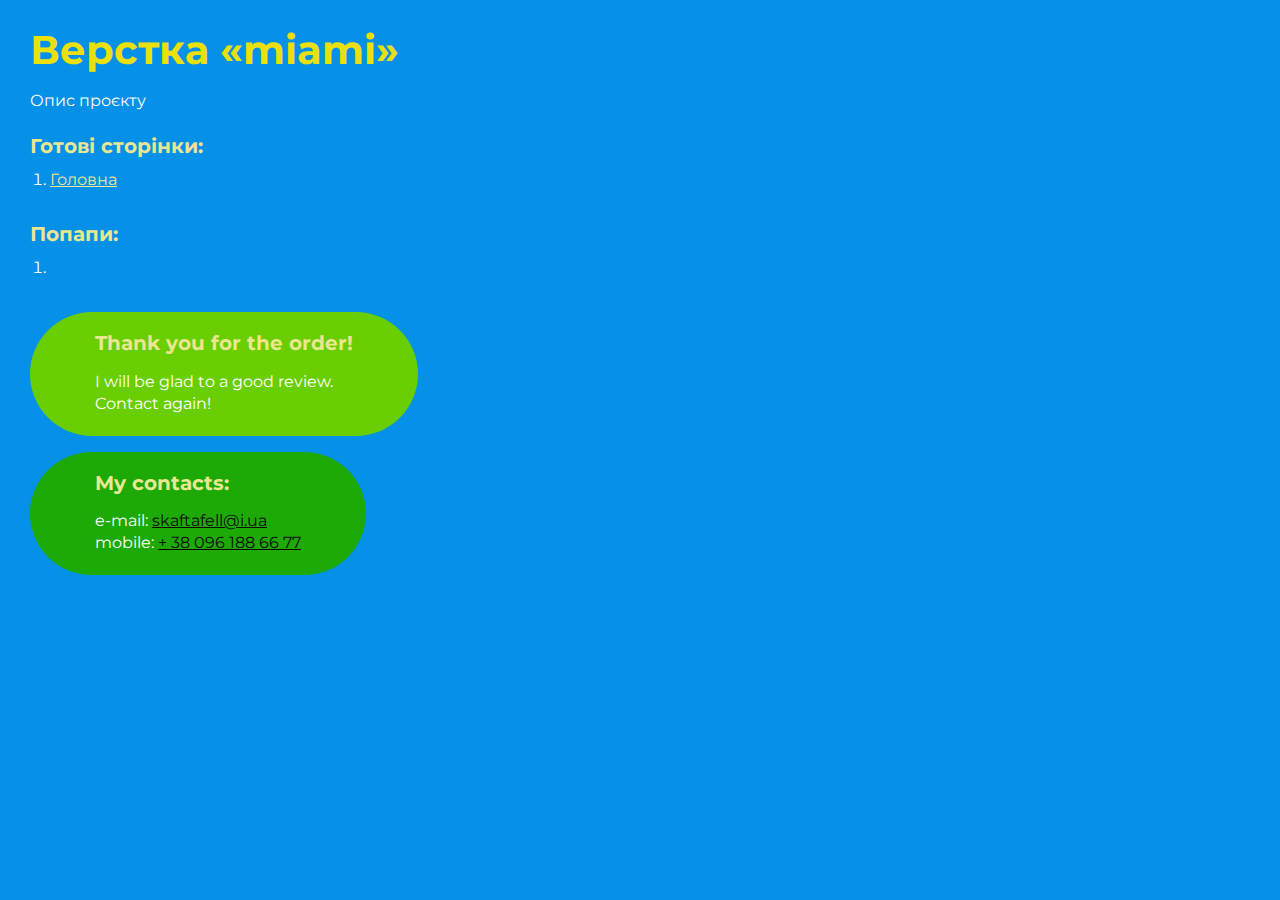
<file: index.html>
<!DOCTYPE html>
<html>

<head>
	<meta charset="UTF-8">
	<meta name="viewport" content="width=device-width, initial-scale=1.0">
	<title>Верстка «miami»</title>
</head>

<body>
	<div class="rootpage">
		<h1>Верстка «miami»</h1>
		<div class="rootpage__info">
			Опис проєкту
		</div>
		<h2>Готові сторінки:</h2>
		<ol class="rootpage__list">
			<li><a target="_blank" href="home.html">Головна</a></li>
		</ol>
		<h2>Попапи:</h2>
		<ol class="rootpage__list">
			<li><a target="_blank" href="home.html#"></a></li>
		</ol>
		<div class="rootpage__tnx">
			<h2>Thank you for the order!</h2>
			<p>I will be glad to a good review.</p>
			<p>Contact again!</p>
		</div>
		<div class="rootpage__contacts">
			<h2>My contacts:</h2>
			<p>e-mail: <a href="mailto:email@gmail.com">skaftafell@i.ua
				</a></p>
			<p>mobile: <a href="tel:+380961886666">+ 38 096 188 66 77</a></p>

		</div>
	</div>
</body>
<style>
	@charset "UTF-8";
	@import url("https://fonts.googleapis.com/css?family=Montserrat:regular,700&display=swap");

	*,
	*::before,
	*::after {
		padding: 0px;
		margin: 0px;
		border: 0px;
		box-sizing: border-box;
	}

	html,
	body {
		height: 100%;
		margin: 0;
		padding: 0;
		min-width: 320px;
		width: 100%;
		color: #fff;
		background-color: #0591e8;
	}

	body {
		font-family: Montserrat;
		font-size: 100%;
		line-height: 1;
		font-size: 1rem;
	}

	a {
		text-decoration: underline;
		color: #ebe691
	}

	a:visited {
		text-decoration: underline;
		color: #aaa768;
	}

	a:hover {
		text-decoration: none;
	}

	ul li {
		list-style: none;
	}

	img {
		vertical-align: top;
	}

	.wrapper {
		width: 100%;
		min-height: 100%;
		overflow: hidden;
	}

	.rootpage {
		padding: 30px;
		display: flex;
		flex-direction: column;
		align-items: flex-start;
	}

	@media (max-width: 767px) {
		.rootpage {
			padding: 30px 15px;
		}
	}

	h1 {
		color: #ebe009;
		font-size: 2.5rem;
		margin: 0px 0px 1.25rem 0px;
	}

	@media (max-width: 767px) {
		h1 {
			font-size: 1.85rem;
			margin: 0px 0px 1.25rem 0px;
		}
	}

	h2 {
		color: #ebe691;
		font-size: 1.25rem;
		margin: 0px 0px 1rem 0px;
	}

	@media (max-width: 767px) {
		h2 {
			font-size: 1.125rem;
			margin: 0px 0px 1rem 0px;
		}
	}

	.rootpage__info {
		line-height: 140%;
		margin: 0px 0px 1.5rem 0px;
	}

	.rootpage__list {
		margin: 0px 0px 2.25rem 1.25rem;
	}

	.rootpage__list li:not(:last-child) {
		margin: 0px 0px 15px 0px;
	}

	.rootpage__contacts,
	.rootpage__tnx {
		border-radius: 200px;
		padding: 20px 65px;
		line-height: 140%;
	}

	@media (max-width: 767px) {

		.rootpage__contacts,
		.rootpage__tnx {
			border-radius: 40px;
			padding: 20px;
		}
	}

	.rootpage__contacts {
		background: #1daa07;

	}

	.rootpage__contacts a {
		color: #100b03;
	}

	.rootpage__tnx {
		background: #69cf02;
		margin: 0px 0px 1rem 0px;
	}
</style>

</html>
</file>
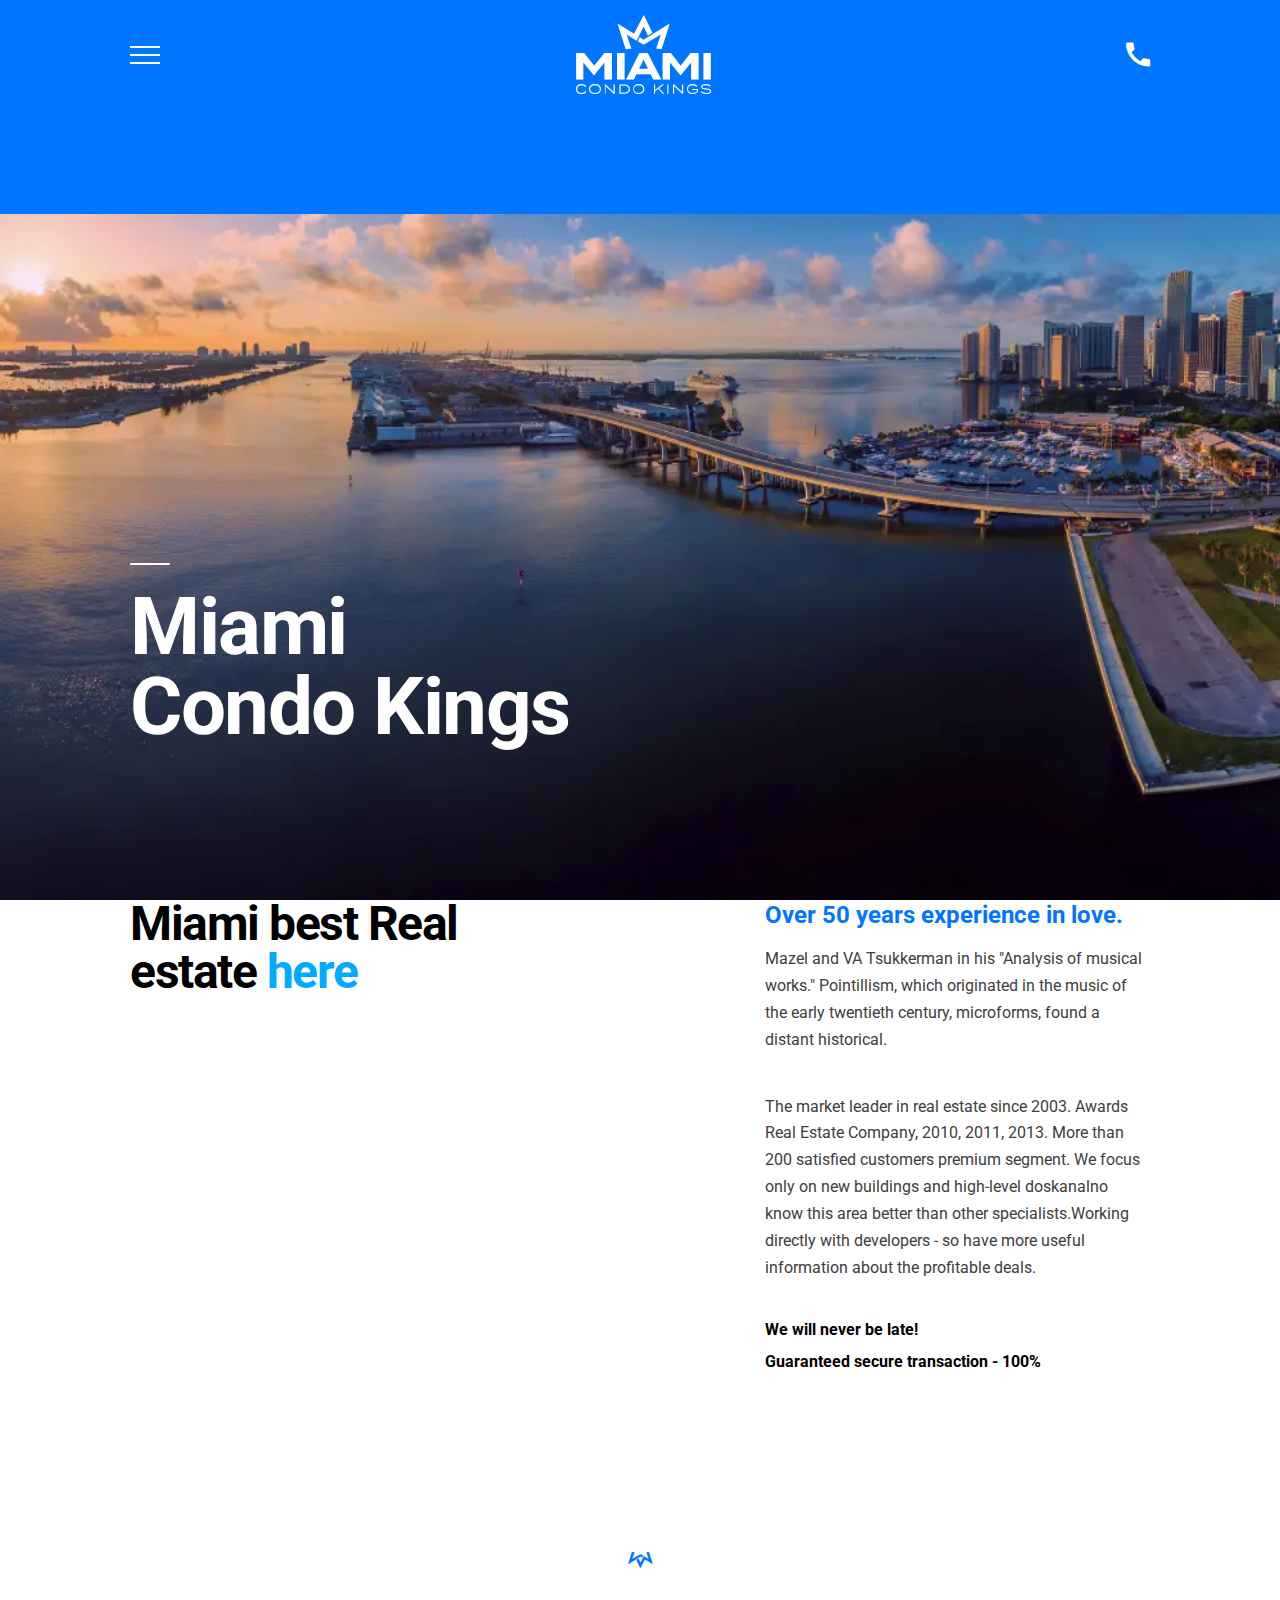
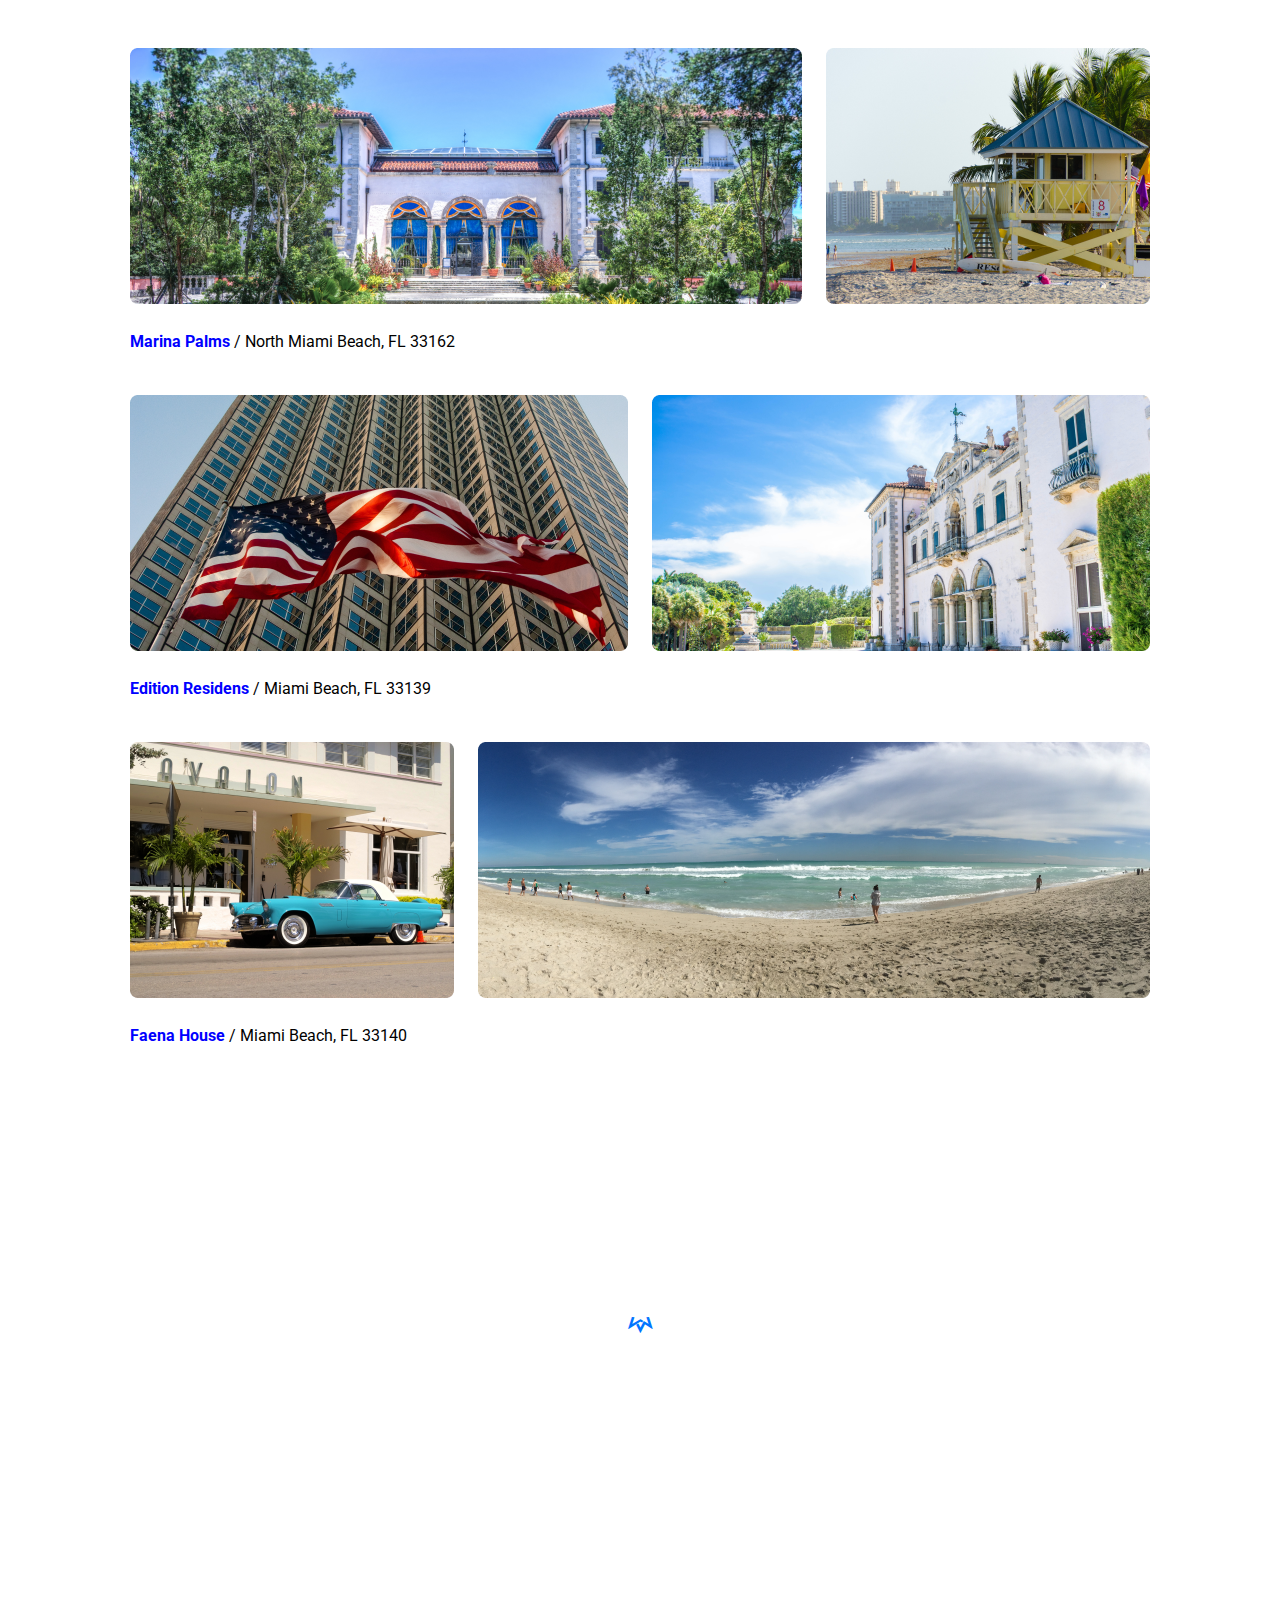
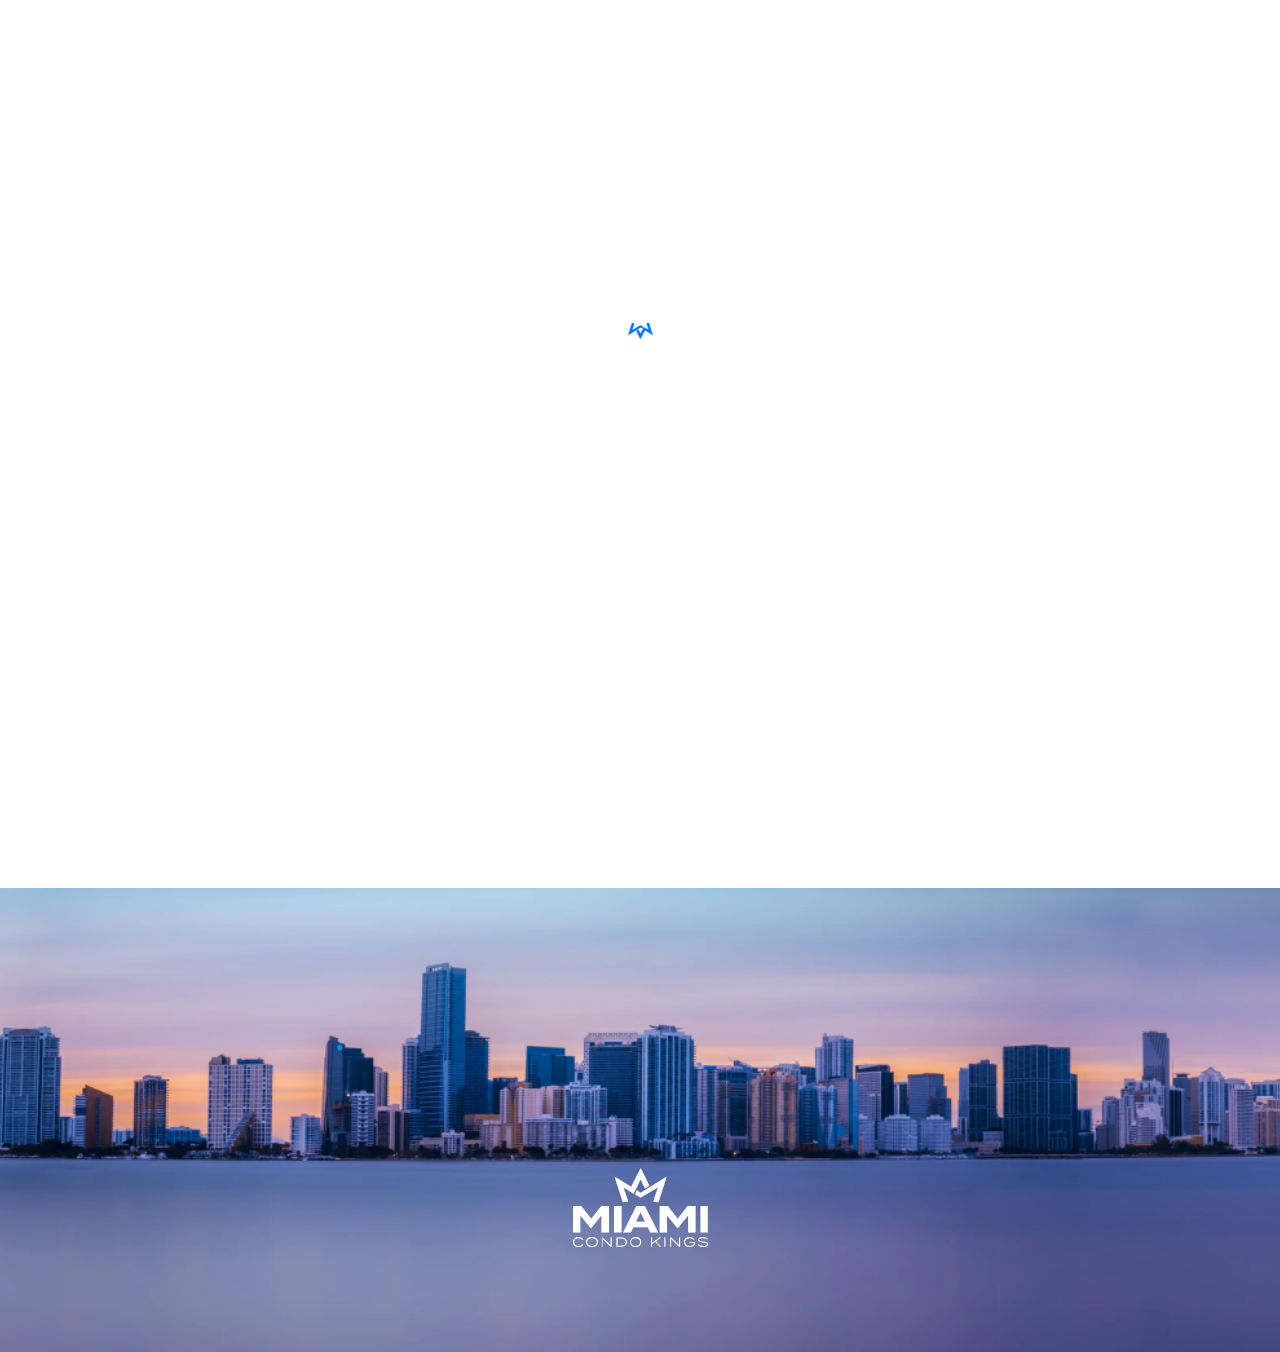
<file: home.html>
<!DOCTYPE html>
<html lang="en">

<head>
	<title>HomePage</title>
	<meta charset="UTF-8">
	<meta name="format-detection" content="telephone=no">
	<!-- <style>body{opacity: 0;}</style> -->
	<link rel="stylesheet" href="css/style.min.css?_v=20230104232112">
	<link rel="shortcut icon" href="favicon.ico">
	<!-- <meta name="robots" content="noindex, nofollow"> -->
	<meta name="viewport" content="width=device-width, initial-scale=1.0">
</head>

<body>
	<div class="wrapper">
		<header class="header">
			<div class="header__container">
				<div class="header__menu menu">

					<div class="menu__burger">
						<button class="menu__icon icon-menu">
							<span class="f"></span>
						</button>
					</div>

					<nav class="menu__nav">
						<ul class="menu__items">
							<li class="menu__item">
								<a class="menu__link" href="#">home</a>
							</li>
							<li class="menu__item">
								<a class="menu__link" href="">about us</a>
							</li>
							<li class="menu__item">
								<a class="menu__link" href="#">gallery</a>
							</li>
							<li class="menu__item">
								<a class="menu__link" href="#">testimonials</a>
							</li>
							<li class="menu__item">
								<a class="menu__link" href="#">contacts</a>
							</li>
						</ul>
						<div class="menu__action action">
							<div class="action__text">
								<span>+1 234 555-55-55</span>
							</div>
							<a href="tel:+12345555555" class="action__phone">
								call to order
							</a>
						</div>
					</nav>

					<div class="menu__logo logo">
						<a href="" class="logo__header _icon-logo"></a>
					</div>

					<div class="menu__call call">
						<a href="tel:+12345555555" class="call__phone _icon-phone">
							<span class="call__number">+1 234 555 55 55</span>
						</a>
					</div>


				</div>

			</div>
		</header>
		<main class="page">
			<section class="hero">
				<div class="hero__img">
					<picture><source srcset="img/main/hero.webp" type="image/webp"><img src="img/main/hero.png" alt="picture"></picture>
				</div>
				<div class="hero__container">
					<h1 class="hero__title">
						Miami <br> Condo Kings
					</h1>
				</div>

			</section>
			<section class="about">
				<div data-watch data-watch-treshold="0.8" class="about__container">
					<h2 class="about__title title">
						Miami best Real estate
						<span>here</span>
					</h2>
					<div class="about__content content">
						<h3 class="content__title">Over 50 years experience in love.</h3>
						<p class="content__text">Mazel and VA Tsukkerman in his "Analysis of musical works." Pointillism, which originated in the music of the early twentieth century, microforms, found a distant historical.</p>
						<p class="content__text">The market leader in real estate since 2003. Awards Real Estate Company, 2010, 2011, 2013. More than 200 satisfied customers premium segment. We focus only on new buildings and high-level doskanalno know this area better than other specialists.Working directly with developers - so have more useful information about the profitable deals.</p>
						<p class="content__text--bold">We will never be late!</p>
						<p class="content__text--bold">Guaranteed secure transaction - 100%</p>
					</div>
				</div>
			</section>
			<section class="gallery">
				<div data-watch data-watch-treshold="0.8" class="gallery__container">
					<h2 class="gallery__title title ">
						Gallery
					</h2>
					<div class="gallery__icon _icon-crown"></div>
					<div class="gallery__content">
						<div class="gallery__items">
							<div class="gallery__item">
								<div class="gallery__img-ibg gallery__img-ibg--01">
									<picture><source srcset="img/gallery/1.webp" type="image/webp"><img src="img/gallery/1.webp" alt="picture"></picture>
								</div>
								<div class="gallery__img-ibg gallery__img-ibg--02">
									<picture><source srcset="img/gallery/2.webp" type="image/webp"><img src="img/gallery/2.webp" alt="picture"></picture>
								</div>
							</div>
							<div class="gallery__text">
								<span>Marina Palms </span>
								/ North Miami Beach, FL 33162
							</div>
						</div>
						<div class="gallery__items _watcer-view" data-watch data-watch-treshold="0.3">
							<div class="gallery__item">
								<div class="gallery__img-ibg gallery__img-ibg--03">
									<picture><source srcset="img/gallery/3.webp" type="image/webp"><img src="img/gallery/3.webp" alt=""></picture>
								</div>
								<div class="gallery__img-ibg gallery__img-ibg--03">
									<picture><source srcset="img/gallery/4.webp" type="image/webp"><img src="img/gallery/4.webp" alt="picture"></picture>
								</div>
							</div>
							<div class="gallery__text">
								<span>Edition Residens </span>
								/ Miami Beach, FL 33139
							</div>
						</div>
						<div class="gallery__items _watcer-view" data-watch data-watch-treshold="0.3">
							<div class="gallery__item">
								<div class="gallery__img-ibg gallery__img-ibg--02">
									<picture><source srcset="img/gallery/5.webp" type="image/webp"><img class="r" src="img/gallery/5.webp" alt=""></picture>
								</div>
								<div class="gallery__img-ibg gallery__img-ibg--01">
									<picture><source srcset="img/gallery/6.webp" type="image/webp"><img src="img/gallery/6.webp" alt="picture"></picture>
								</div>
							</div>
							<div class="gallery__text">
								<span>Faena House</span>
								/ Miami Beach, FL 33140
							</div>
						</div>
					</div>
					<div class="gallery__action action-gallery">
						<a href="#" class="action-gallery__button">View all</a>
					</div>
				</div>
			</section>
			<section class="testimonials">
				<div data-watch data-watch-treshold="0.8" class="testimonials__container">
					<h2 class="testimonials__title title">
						Testimonials
					</h2>
					<div class="gallery__icon _icon-crown"></div>
					<div class="testimonials__items">
						<div class="testimonials__item item-testimonials">
							<article class="item-testimonials__body _watcher-view">
								<a href="" class="item-testimonials__image-ibg">
									<picture><source srcset="img/testimonials/1.webp" type="image/webp"><img src="img/testimonials/1.png" alt="picture"></picture>
								</a>
								<h3 class="item-testimonials__title">
									<a href="#" target="_blank" class="item-testimonials__link">Leslie Mckinney</a>
								</h3>
								<div class="item-testimonials__position">CEO</div>
								<div class="item-testimonials__text">
									<p>Nice work, Certificates National Association of Realtors (USA)</p>
								</div>
							</article>
							<article class="item-testimonials__body _watcher-view">
								<a href="" class="item-testimonials__image-ibg">
									<picture><source srcset="img/testimonials/2.webp" type="image/webp"><img src="img/testimonials/2.png" alt="picture"></picture>
								</a>
								<h3 class="item-testimonials__title">
									<a href="#" target="_blank" class="item-testimonials__link">Scarlett Hawkins</a>
								</h3>
								<div class="item-testimonials__position">Senior Vice President</div>
								<div class="item-testimonials__text">
									<p>My soul is illuminated by an unearthly joy, as these beautiful spring morning, which I enjoy with all my heart</p>
								</div>
							</article>
							<article class="item-testimonials__body _watcher-view">
								<a href="" class="item-testimonials__image-ibg">
									<picture><source srcset="img/testimonials/3.webp" type="image/webp"><img src="img/testimonials/3.png" alt="picture"></picture>
								</a>
								<h3 class="item-testimonials__title">
									<a href="#" target="_blank" class="item-testimonials__link">Max Henry</a>
								</h3>
								<div class="item-testimonials__position">Chief Design Officer</div>
								<div class="item-testimonials__text">
									<p>When my lovely valley of steam rises and half-day sun is above an impermeable</p>
								</div>
							</article>
						</div>
					</div>
				</div>
			</section>
			<section class="contacts">
				<div data-watch data-watch-treshold="0.8" class="contacts__container">
					<h2 class="contacts__title title">
						Contact us
					</h2>
					<div class="gallery__icon _icon-crown"></div>
					<div class="contacts__box">
						<div class="contacts__body contact">
							<div class="contact__items">
								<div class="contact__items--left">
									<div class="contact__item">
										<h4 class="contact__title">Phone</h4>
										<a href="tel:+123455555555" class="contact__link">+1 234 5555-55-55</a>
									</div>
									<div class="contact__item">
										<h4 class="contact__title">Email</h4>
										<a href="mailTo:https://www.google.com.ua/" class="contact__link">hello@miami.com</a>
									</div>
								</div>
								<div class="contact__items--right">
									<div class="contact__item">
										<h4 class="contact__title">Address</h4>
										<a href="https://goo.gl/maps/tzyL35q558gYNYG2A" target="_blank" class="contact__link">400 first ave. n. <br> suite 700 <br> Minneapolis, MN <br> 55401</a>
									</div>
								</div>
							</div>.
						</div>
						<form action="#" class="contact__form form">
							<div class="form__line">
								<input type="text" data-required="" data-validate="" name="UserName" placeholder="Name" data-error="Enter your name" class="form__input" data-placeholder="Name*">
							</div>
							<div class="form__line">
								<input type="email" data-required="" data-validate="email" name="UserEmail" placeholder="Email" data-error="Enter your email" class="form__input" data-placeholder="Email*">
							</div>
							<div class="form__line form__line--message">
								<textarea name="UserMessage" data-required="" data-validate="" class="form__textarea" placeholder="Message" data-error="Enter your message" data-placeholder="Message*"></textarea>
							</div>
							<button type="submit" class="form__button button">Consultation</button>
						</form>
					</div>
				</div>

			</section>
		</main>

		<footer class="footer">
			<picture><source srcset="img/footer/footer.webp" type="image/webp"><img class="footer__image" src="img/footer/footer.png" alt="picture"></picture>
			<div class="footer__container">
				<div class="footer__logo _icon-logo"></div>
			</div>

		</footer>

	</div>
	<script src="js/app.min.js?_v=20230104232112"></script>
</body>

</html>
</file>
<file: css/style.min.css>
@charset "UTF-8";@import url(https://fonts.googleapis.com/css?family=Roboto:regular,500,700&display=swap);@font-face{font-family:icons;font-display:swap;src:url(../fonts/icons.woff2) format("woff2"),url(../fonts/icons.woff) format("woff");font-weight:400;font-style:normal}[class*=_icon-]:before{font-family:icons;font-style:normal;font-weight:400;font-variant:normal;text-transform:none;line-height:1;-webkit-font-smoothing:antialiased;-moz-osx-font-smoothing:grayscale}[class*=_icon-]:before{display:block}._icon-burger:before{content:"\e900"}._icon-crown:before{content:"\e901"}._icon-hover:before{content:"\e902"}._icon-logo:before{content:"\e903"}._icon-phone:before{content:"\e904"}._icon-x:before{content:"\e905"}*{padding:0;margin:0;border:0}*,:after,:before{-webkit-box-sizing:border-box;box-sizing:border-box}body,html{height:100%;min-width:320px}body{color:#000;line-height:1;font-family:Roboto;font-size:1rem;-ms-text-size-adjust:100%;-moz-text-size-adjust:100%;-webkit-text-size-adjust:100%;-webkit-font-smoothing:antialiased;-moz-osx-font-smoothing:grayscale}button,input,textarea{font-family:Roboto;font-size:inherit}button{cursor:pointer;color:inherit;background-color:transparent}a{color:inherit;text-decoration:none}ul li{list-style:none}img{vertical-align:top}h1,h2,h3,h4,h5,h6{font-weight:inherit;font-size:inherit}svg{height:1em;width:1em}svg path{stroke:inherit;fill:inherit}.lock body{overflow:hidden;-ms-touch-action:none;touch-action:none;-ms-scroll-chaining:none;overscroll-behavior:none}.wrapper{min-height:100%;display:-webkit-box;display:-ms-flexbox;display:flex;-webkit-box-orient:vertical;-webkit-box-direction:normal;-ms-flex-direction:column;flex-direction:column;overflow:hidden}@supports (overflow:clip){.wrapper{overflow:clip}}.wrapper>main{-webkit-box-flex:1;-ms-flex:1 1 auto;flex:1 1 auto}.wrapper>*{min-width:0}[class*=__container]{max-width:65.625rem;margin:0 auto;padding:0 .9375rem}[class*=-ibg]{position:relative}[class*=-ibg] img{position:absolute;width:100%;height:100%;top:0;left:0;-o-object-fit:cover;object-fit:cover}[class*=-ibg_contain] img{-o-object-fit:contain;object-fit:contain}.title{font-size:3rem;font-weight:700;letter-spacing:-.09375rem;line-height:1;color:#000}._icon-crown{color:#0075ff}.header{position:fixed;top:0;left:0;width:100%;z-index:50;background-color:#0075ff}.header__menu{display:-webkit-box;display:-ms-flexbox;display:flex;-webkit-box-pack:justify;-ms-flex-pack:justify;justify-content:space-between;-webkit-box-align:center;-ms-flex-align:center;align-items:center;min-height:6.875rem}.menu__nav{position:fixed;width:100%;height:100%;left:-100%;top:0;padding:9.5rem .9375rem 1.875rem .9375rem;background-color:#0075ff;-webkit-column-gap:2rem;-moz-column-gap:2rem;column-gap:2rem;-webkit-transition:left .5s ease 0s;-o-transition:left .5s ease 0s;transition:left .5s ease 0s;color:#fff;overflow:auto;z-index:12}.menu__nav::before{content:"";position:fixed;width:100%;background-color:#0075ff;min-height:6.875rem;left:-100%;top:0;z-index:12}.menu-open .menu__nav{left:0}.menu-open .menu__nav::before{left:0}.menu__items{display:-webkit-box;display:-ms-flexbox;display:flex;-webkit-box-orient:vertical;-webkit-box-direction:normal;-ms-flex-direction:column;flex-direction:column;max-width:64.25rem;margin:0 auto;gap:2rem;font-weight:700;font-size:1.375rem;line-height:1;letter-spacing:.125rem;text-transform:uppercase;margin-bottom:3rem}.menu__link{padding-bottom:8px;background-image:-o-linear-gradient(45deg,#fff,#fcfcfc);background-image:linear-gradient(45deg,#fff,#fcfcfc);background-repeat:no-repeat;background-size:0 2px;background-position:0 100%;-webkit-transition:.3s;-o-transition:.3s;transition:.3s}.menu__link:hover{background-size:100% 2px}.menu__item:hover{background-size:100% 2px}.menu__action{display:-webkit-box;display:-ms-flexbox;display:flex;-webkit-box-orient:vertical;-webkit-box-direction:normal;-ms-flex-direction:column;flex-direction:column;max-width:64.125rem;margin:0 auto;gap:2rem;font-weight:700;font-size:.75rem;line-height:.75;letter-spacing:.125rem;text-transform:uppercase}.menu .action{display:-webkit-box;display:-ms-flexbox;display:flex;-webkit-box-orient:vertical;-webkit-box-direction:normal;-ms-flex-direction:column;flex-direction:column}.menu .action__text span{padding-bottom:8px;background-image:-o-linear-gradient(45deg,#fff,#fcfcfc);background-image:linear-gradient(45deg,#fff,#fcfcfc);background-repeat:no-repeat;background-size:0 2px;background-position:0 100%;-webkit-transition:.3s;-o-transition:.3s;transition:.3s}.menu .action__text span:hover{background-size:100% 2px}.menu .action__phone{max-width:7.1875rem;padding-bottom:8px;background-image:-o-linear-gradient(45deg,#fff,#fcfcfc);background-image:linear-gradient(45deg,#fff,#fcfcfc);background-repeat:no-repeat;background-size:0 2px;background-position:0 100%;-webkit-transition:.3s;-o-transition:.3s;transition:.3s}.menu .action__phone:hover{background-size:100% 2px}.menu__logo{position:relative;z-index:8;color:#fff;font-size:5rem}.menu__call{position:relative;z-index:8;color:#fff}.call__phone{font-size:1.5rem;position:relative}.call__phone .call__number{-webkit-transition:all .3s ease 0s;-o-transition:all .3s ease 0s;transition:all .3s ease 0s;position:absolute;top:.6rem;left:-9.5rem;width:10.625rem;font-weight:700;font-size:.75rem;line-height:1.33333333;letter-spacing:.2em;text-transform:uppercase;opacity:0}.call__phone .call__number:hover{opacity:1}.icon-menu{display:none}.footer{position:relative}.footer__image{position:absolute;width:100%;height:100%;top:0;left:0;-o-object-fit:cover;object-fit:cover;z-index:-1}.footer__container{min-height:22.5rem;display:-webkit-box;display:-ms-flexbox;display:flex;-webkit-box-pack:center;-ms-flex-pack:center;justify-content:center;-webkit-box-align:end;-ms-flex-align:end;align-items:flex-end;color:#fff;font-size:5rem}[class*=__container]{margin-bottom:6.5rem}.hero{position:relative;padding-top:9.5rem;padding-bottom:5rem;height:100vh}.hero__img{position:absolute;width:100%;height:100%;top:0;left:0;-o-object-fit:cover;object-fit:cover;z-index:-1}.hero__img img{position:absolute;width:100%;height:100vh;top:0;left:0;-o-object-fit:cover;object-fit:cover}.hero__container{height:100vh;padding-bottom:19.0625rem;display:-ms-grid;display:grid;-webkit-box-align:end;-ms-flex-align:end;align-items:end;z-index:-1}.hero__title{font-weight:700;font-size:5rem;letter-spacing:-1.5px;color:#fff;position:relative}.hero__title::before{content:"";position:absolute;top:-1.5rem;left:0;width:40px;height:2px;background-color:#fff;border-radius:2px}.about{margin-bottom:2rem}.about__container{display:-webkit-box;display:-ms-flexbox;display:flex;-webkit-box-pack:justify;-ms-flex-pack:justify;justify-content:space-between}.about__title{-webkit-transform:translate(0,40%);-ms-transform:translate(0,40%);transform:translate(0,40%);opacity:0}._watcher-view .about__title{opacity:1;-webkit-transform:translate(0,0);-ms-transform:translate(0,0);transform:translate(0,0);-webkit-transition:all 1.5s ease 0s;-o-transition:all 1.5s ease 0s;transition:all 1.5s ease 0s}.about__title span{color:#0af}.about__content{-webkit-box-flex:0;-ms-flex:0 1 31.125rem;flex:0 1 31.125rem}.content{-webkit-transform:translate(0,80%);-ms-transform:translate(0,80%);transform:translate(0,80%);opacity:0}.content__title{font-size:1.5rem;font-weight:700;line-height:1.25;color:#0075ff;margin-bottom:1rem}.content__text{line-height:1.68;color:#3e3e3e;margin-bottom:2.5rem}.content__text--bold{font-weight:700;margin-bottom:1rem}._watcher-view .content{opacity:1;-webkit-transform:translate(0,0);-ms-transform:translate(0,0);transform:translate(0,0);-webkit-transition:all 3s ease 0s;-o-transition:all 3s ease 0s;transition:all 3s ease 0s}.gallery__title{display:-webkit-box;display:-ms-flexbox;display:flex;-webkit-box-orient:vertical;-webkit-box-direction:normal;-ms-flex-direction:column;flex-direction:column;-webkit-box-align:center;-ms-flex-align:center;align-items:center;margin-bottom:.875rem;-webkit-transform:translate(100%,0);-ms-transform:translate(100%,0);transform:translate(100%,0);opacity:0}._watcher-view .gallery__title{opacity:1;-webkit-transform:translate(0,0);-ms-transform:translate(0,0);transform:translate(0,0);-webkit-transition:all 2s ease 0s;-o-transition:all 2s ease 0s;transition:all 2s ease 0s}.gallery__icon{display:-webkit-box;display:-ms-flexbox;display:flex;-webkit-box-pack:center;-ms-flex-pack:center;justify-content:center;margin-bottom:5rem}.gallery .gallery__items{display:-webkit-box;display:-ms-flexbox;display:flex;-webkit-box-orient:vertical;-webkit-box-direction:normal;-ms-flex-direction:column;flex-direction:column;margin-bottom:2.5rem}.gallery .gallery__item{display:-webkit-box;display:-ms-flexbox;display:flex;-webkit-box-pack:justify;-ms-flex-pack:justify;justify-content:space-between;gap:1.5rem;margin-bottom:1.5rem}.gallery .gallery__img-ibg{-webkit-transition:all .5s ease;-o-transition:all .5s ease;transition:all .5s ease}.gallery .gallery__img-ibg:hover{-webkit-transform:scale(1.05) rotateZ(3deg);-ms-transform:scale(1.05) rotate(3deg);transform:scale(1.05) rotateZ(3deg);opacity:.9}.gallery .gallery__img-ibg--01{display:-webkit-box;display:-ms-flexbox;display:flex;-webkit-box-flex:0;-ms-flex:0 1 67.5%;flex:0 1 67.5%;height:16rem}.gallery .gallery__img-ibg--02{display:-webkit-box;display:-ms-flexbox;display:flex;-webkit-box-flex:0;-ms-flex:0 1 32.5%;flex:0 1 32.5%}.gallery .gallery__img-ibg--03{display:-webkit-box;display:-ms-flexbox;display:flex;-webkit-box-flex:0;-ms-flex:0 1 50%;flex:0 1 50%;height:16rem}.gallery .gallery__text span{font-weight:700;line-height:1.6875;color:#00f}.gallery .gallery__text:hover{color:#005ecc}.gallery__action{display:-webkit-box;display:-ms-flexbox;display:flex;-webkit-box-pack:center;-ms-flex-pack:center;justify-content:center;color:#0075ff}.action-gallery{-webkit-transform:translate(0,80%);-ms-transform:translate(0,80%);transform:translate(0,80%);opacity:0}.action-gallery__button{border:2px solid #0075ff;border-radius:.5rem;padding:1.3125rem 3rem;-webkit-transition:all .3s ease;-o-transition:all .3s ease;transition:all .3s ease}.action-gallery__button:hover{color:#fff;background:#005ecc;-webkit-box-shadow:0 13px 0 13px rgba(0,83,181,.46);box-shadow:0 13px 0 13px rgba(0,83,181,.46);-webkit-box-shadow:rgba(0,83,181,.46) 0 13px 27px;box-shadow:rgba(0,83,181,.46) 0 13px 27px}._watcher-view .action-gallery{opacity:1;-webkit-transform:translate(0,0);-ms-transform:translate(0,0);transform:translate(0,0);-webkit-transition:all 2s ease 0s;-o-transition:all 2s ease 0s;transition:all 2s ease 0s}.testimonials__title{display:-webkit-box;display:-ms-flexbox;display:flex;-webkit-box-orient:vertical;-webkit-box-direction:normal;-ms-flex-direction:column;flex-direction:column;-webkit-box-align:center;-ms-flex-align:center;align-items:center;margin-bottom:.875rem;-webkit-transform:translate(100%,0);-ms-transform:translate(100%,0);transform:translate(100%,0);opacity:0}._watcher-view .testimonials__title{opacity:1;-webkit-transform:translate(0,0);-ms-transform:translate(0,0);transform:translate(0,0);-webkit-transition:all 2s ease 0s;-o-transition:all 2s ease 0s;transition:all 2s ease 0s}.testimonials__item{margin:0 -.75rem;display:-webkit-box;display:-ms-flexbox;display:flex;-ms-flex-wrap:wrap;flex-wrap:wrap;height:100%;row-gap:3rem}.item-testimonials{-webkit-transform:translate(0,80%);-ms-transform:translate(0,80%);transform:translate(0,80%);opacity:0}.item-testimonials__body{min-width:15.625rem;padding:0 .75rem;-webkit-box-flex:0;-ms-flex:0 1 33.333%;flex:0 1 33.333%;display:-webkit-box;display:-ms-flexbox;display:flex;-webkit-box-orient:vertical;-webkit-box-direction:normal;-ms-flex-direction:column;flex-direction:column;gap:.25rem;-webkit-box-align:center;-ms-flex-align:center;align-items:center;text-align:center}.item-testimonials__image-ibg{-webkit-box-flex:0;-ms-flex:0 0 9.375rem;flex:0 0 9.375rem;width:9.375rem;height:9.375rem;border-radius:50%;overflow:hidden;margin-bottom:2rem}.item-testimonials__image-ibg img{-o-object-fit:cover;object-fit:cover;width:100%;height:100%;transition:-webkit-transform .3s ease 0s;-webkit-transition:-webkit-transform .3s ease 0s;-o-transition:transform .3s ease 0s;transition:transform .3s ease 0s;transition:transform .3s ease 0s,-webkit-transform .3s ease 0s;will-change:transform}.item-testimonials__image-ibg img:hover{-webkit-transform:scale(1.2);-ms-transform:scale(1.2);transform:scale(1.2)}.item-testimonials__title{font-weight:700;font-size:1.5rem;line-height:1.5;color:#0075ff;position:relative;margin-bottom:1rem}.item-testimonials__link{padding-bottom:8px;background-image:-webkit-gradient(linear,left bottom,left top,from(#0075ff),to(#0075ff));background-image:-o-linear-gradient(bottom,#0075ff,#0075ff);background-image:linear-gradient(0deg,#0075ff,#0075ff);background-repeat:no-repeat;background-size:0 2px;background-position:0 100%;-webkit-transition:.3s;-o-transition:.3s;transition:.3s}.item-testimonials__link:hover{background-size:100% 2px}.item-testimonials__position{font-size:.875rem;line-height:1.65;color:#9fadc2;margin-bottom:1rem}.item-testimonials__text{line-height:1.24;color:#3e3e3e}._watcher-view .item-testimonials{opacity:1;-webkit-transform:translate(0,0);-ms-transform:translate(0,0);transform:translate(0,0);-webkit-transition:all 2s ease 0s;-o-transition:all 2s ease 0s;transition:all 2s ease 0s}.contacts__title{display:-webkit-box;display:-ms-flexbox;display:flex;-webkit-box-orient:vertical;-webkit-box-direction:normal;-ms-flex-direction:column;flex-direction:column;-webkit-box-align:center;-ms-flex-align:center;align-items:center;margin-bottom:.875rem;-webkit-transform:translate(100%,0);-ms-transform:translate(100%,0);transform:translate(100%,0);opacity:0}._watcher-view .contacts__title{opacity:1;-webkit-transform:translate(0,0);-ms-transform:translate(0,0);transform:translate(0,0);-webkit-transition:all 2s ease 0s;-o-transition:all 2s ease 0s;transition:all 2s ease 0s}.contacts__box{display:-ms-grid;display:grid;-ms-grid-columns:1fr 40%;grid-template-columns:1fr 40%}.contact{-webkit-transform:translate(0,80%);-ms-transform:translate(0,80%);transform:translate(0,80%);opacity:0}._watcher-view .contact{opacity:1;-webkit-transform:translate(0,0);-ms-transform:translate(0,0);transform:translate(0,0);-webkit-transition:all 2s ease 0s;-o-transition:all 2s ease 0s;transition:all 2s ease 0s}.contact__items{display:-ms-grid;display:grid;-ms-grid-columns:(1fr)[2];grid-template-columns:repeat(2,1fr);gap:1.5rem}.contact__title{font-size:.875rem;line-height:1.92;color:#9fadc2;margin-bottom:.5rem}.contact__link{line-height:1.68;color:#3e3e3e;-webkit-transition:color .3s ease 0s;-o-transition:color .3s ease 0s;transition:color .3s ease 0s}.contact__link:hover{color:#005ecc}.form{-webkit-transform:translate(0,80%);-ms-transform:translate(0,80%);transform:translate(0,80%);opacity:0}._watcher-view .form{opacity:1;-webkit-transform:translate(0,0);-ms-transform:translate(0,0);transform:translate(0,0);-webkit-transition:all 2s ease 0s;-o-transition:all 2s ease 0s;transition:all 2s ease 0s}.form__line{border-radius:.5rem;width:100%;display:block;padding:0 1.0625rem;border:1px solid #eee;height:3rem;font-size:.875rem;line-height:1.43;color:#8f99a8;background-color:#f6f8ff;margin-bottom:1rem}.form__line:hover{border:1px solid #005ecc;-webkit-box-shadow:0 3px 13px rgba(0,117,255,.26);box-shadow:0 3px 13px rgba(0,117,255,.26)}.form__line--message{min-height:9rem;max-height:15rem;margin-bottom:2rem}.form__input{background-color:inherit}.form__textarea{background-color:inherit}.form__button{background-color:#0075ff;-webkit-box-shadow:0 6px 23px rgba(0,117,255,.46);box-shadow:0 6px 23px rgba(0,117,255,.46);border-radius:8px;width:100%;padding:21px;font-weight:700;color:#fff;-webkit-transition:all .3s ease 0s;-o-transition:all .3s ease 0s;transition:all .3s ease 0s}.form__button:hover{background:#005ecc;-webkit-box-shadow:0 13px 0 13px rgba(0,83,181,.46);box-shadow:0 13px 0 13px rgba(0,83,181,.46);-webkit-box-shadow:rgba(0,83,181,.46) 0 13px 27px;box-shadow:rgba(0,83,181,.46) 0 13px 27px}@media (min-width:63.75em){.title{font-size:3rem}.menu__logo{font-size:5rem}[class*=__container]{margin-bottom:6.5rem}.about__container{gap:12.375rem}}@media (min-width:65.625em){.footer__container{font-size:5rem}.hero__title{font-size:5rem}.gallery__icon{margin-bottom:5rem}}@media (min-width:48em){.gallery .gallery__img-ibg--01{height:16rem}.gallery .gallery__img-ibg--03{height:16rem}}@media (max-width:480em){.icon-menu{display:block;position:relative;width:1.875rem;height:1.125rem;-webkit-box-flex:0;-ms-flex:0 0 1.5rem;flex:0 0 1.5rem;z-index:15}.icon-menu span,.icon-menu::after,.icon-menu::before{content:"";-webkit-transition:all .3s ease 0s;-o-transition:all .3s ease 0s;transition:all .3s ease 0s;right:0;position:absolute;width:100%;height:.125rem;background-color:#fff}.icon-menu::before{top:0;left:0}.icon-menu:hover::before{top:0;width:75%;left:0}.icon-menu::after{bottom:0;left:0}.icon-menu:hover::after{bottom:0;width:50%;left:0}.icon-menu span{top:calc(50% - .0625rem)}.menu-open .icon-menu span{width:0}.menu-open .icon-menu::before{top:calc(50% - .0625rem);-webkit-transform:rotate(-45deg);-ms-transform:rotate(-45deg);transform:rotate(-45deg)}.menu-open .icon-menu::after{bottom:calc(50% - .0625rem);-webkit-transform:rotate(45deg);-ms-transform:rotate(45deg);transform:rotate(45deg)}}@media (max-width:480em) and (any-hover:none){.icon-menu{cursor:default}}@media (max-width:48em){.about__container{gap:6.25rem}}@media (max-width:520px){.call__phone .call__number:hover{opacity:0}}@media (max-width:20em){.title{font-size:1.5625rem}.menu__logo{font-size:2.8125rem}.footer__container{font-size:2.875rem}[class*=__container]{margin-bottom:1.25rem}.hero__title{font-size:2.875rem}.gallery__icon{margin-bottom:1.875rem}.gallery .gallery__img-ibg--01{height:8.1875rem}.gallery .gallery__img-ibg--03{height:8.1875rem}}@media (max-width:47.99875em){.about__container{-webkit-box-orient:vertical;-webkit-box-direction:normal;-ms-flex-direction:column;flex-direction:column;gap:1.875rem}.about__title{-webkit-box-flex:0;-ms-flex:0 1 auto;flex:0 1 auto;max-width:20.25rem}.gallery .gallery__img-ibg--01{-webkit-box-flex:1;-ms-flex:1 1 calc((100% - 20px)/ 2);flex:1 1 calc((100% - 20px)/ 2);padding-bottom:35%}.gallery .gallery__img-ibg--02{-webkit-box-flex:1;-ms-flex:1 1 calc((100% - 20px)/ 2);flex:1 1 calc((100% - 20px)/ 2);padding-bottom:35%}.gallery .gallery__img-ibg--03{-webkit-box-flex:1;-ms-flex:1 1 calc((100% - 20px)/ 2);flex:1 1 calc((100% - 20px)/ 2);padding-bottom:35%}.gallery__action{display:-webkit-box;display:-ms-flexbox;display:flex;-webkit-box-orient:vertical;-webkit-box-direction:normal;-ms-flex-direction:column;flex-direction:column}.action-gallery__button{display:-webkit-box;display:-ms-flexbox;display:flex;-webkit-box-orient:vertical;-webkit-box-direction:normal;-ms-flex-direction:column;flex-direction:column;-webkit-box-align:center;-ms-flex-align:center;align-items:center}.item-testimonials__body{-webkit-box-flex:1;-ms-flex:1 1 50%;flex:1 1 50%}.contacts__box{display:-webkit-box;display:-ms-flexbox;display:flex;-webkit-box-orient:vertical;-webkit-box-direction:normal;-ms-flex-direction:column;flex-direction:column}}@media (max-width:29.99875em){.contact__items{display:-webkit-box;display:-ms-flexbox;display:flex;-webkit-box-orient:vertical;-webkit-box-direction:normal;-ms-flex-direction:column;flex-direction:column}}@media (min-width:20em) and (max-width:63.75em){@supports (font-size:clamp(1.5625rem ,0.9053571429rem + 3.2857142857vw ,3rem)){.title{font-size:clamp(1.5625rem ,.9053571429rem + 3.2857142857vw ,3rem)}}@supports not (font-size:clamp(1.5625rem ,0.9053571429rem + 3.2857142857vw ,3rem)){.title{font-size:calc(1.5625rem + 1.4375 * (100vw - 20rem)/ 43.75)}}@supports (font-size:clamp(2.8125rem ,1.8125rem + 5vw ,5rem)){.menu__logo{font-size:clamp(2.8125rem ,1.8125rem + 5vw ,5rem)}}@supports not (font-size:clamp(2.8125rem ,1.8125rem + 5vw ,5rem)){.menu__logo{font-size:calc(2.8125rem + 2.1875 * (100vw - 20rem)/ 43.75)}}@supports (margin-bottom:clamp(1.25rem ,-1.15rem + 12vw ,6.5rem)){[class*=__container]{margin-bottom:clamp(1.25rem ,-1.15rem + 12vw ,6.5rem)}}@supports not (margin-bottom:clamp(1.25rem ,-1.15rem + 12vw ,6.5rem)){[class*=__container]{margin-bottom:calc(1.25rem + 5.25 * (100vw - 20rem)/ 43.75)}}}@media (min-width:20em) and (max-width:65.625em){@supports (font-size:clamp(2.875rem ,1.9434931507rem + 4.6575342466vw ,5rem)){.footer__container{font-size:clamp(2.875rem ,1.9434931507rem + 4.6575342466vw ,5rem)}}@supports not (font-size:clamp(2.875rem ,1.9434931507rem + 4.6575342466vw ,5rem)){.footer__container{font-size:calc(2.875rem + 2.125 * (100vw - 20rem)/ 45.625)}}@supports (font-size:clamp(2.875rem ,1.9434931507rem + 4.6575342466vw ,5rem)){.hero__title{font-size:clamp(2.875rem ,1.9434931507rem + 4.6575342466vw ,5rem)}}@supports not (font-size:clamp(2.875rem ,1.9434931507rem + 4.6575342466vw ,5rem)){.hero__title{font-size:calc(2.875rem + 2.125 * (100vw - 20rem)/ 45.625)}}@supports (margin-bottom:clamp(1.875rem ,0.5051369863rem + 6.8493150685vw ,5rem)){.gallery__icon{margin-bottom:clamp(1.875rem ,.5051369863rem + 6.8493150685vw ,5rem)}}@supports not (margin-bottom:clamp(1.875rem ,0.5051369863rem + 6.8493150685vw ,5rem)){.gallery__icon{margin-bottom:calc(1.875rem + 3.125 * (100vw - 20rem)/ 45.625)}}}@media (min-width:48em) and (max-width:63.75em){@supports (gap:clamp(6.25rem ,-12.4166666667rem + 38.8888888889vw ,12.375rem)){.about__container{gap:clamp(6.25rem ,-12.4166666667rem + 38.8888888889vw ,12.375rem)}}@supports not (gap:clamp(6.25rem ,-12.4166666667rem + 38.8888888889vw ,12.375rem)){.about__container{gap:calc(6.25rem + 6.125 * (100vw - 48rem)/ 15.75)}}}@media (min-width:20em) and (max-width:48em){@supports (height:clamp(8.1875rem ,2.6071428571rem + 27.9017857143vw ,16rem)){.gallery .gallery__img-ibg--01{height:clamp(8.1875rem ,2.6071428571rem + 27.9017857143vw ,16rem)}}@supports not (height:clamp(8.1875rem ,2.6071428571rem + 27.9017857143vw ,16rem)){.gallery .gallery__img-ibg--01{height:calc(8.1875rem + 7.8125 * (100vw - 20rem)/ 28)}}@supports (height:clamp(8.1875rem ,2.6071428571rem + 27.9017857143vw ,16rem)){.gallery .gallery__img-ibg--03{height:clamp(8.1875rem ,2.6071428571rem + 27.9017857143vw ,16rem)}}@supports not (height:clamp(8.1875rem ,2.6071428571rem + 27.9017857143vw ,16rem)){.gallery .gallery__img-ibg--03{height:calc(8.1875rem + 7.8125 * (100vw - 20rem)/ 28)}}}
</file>
